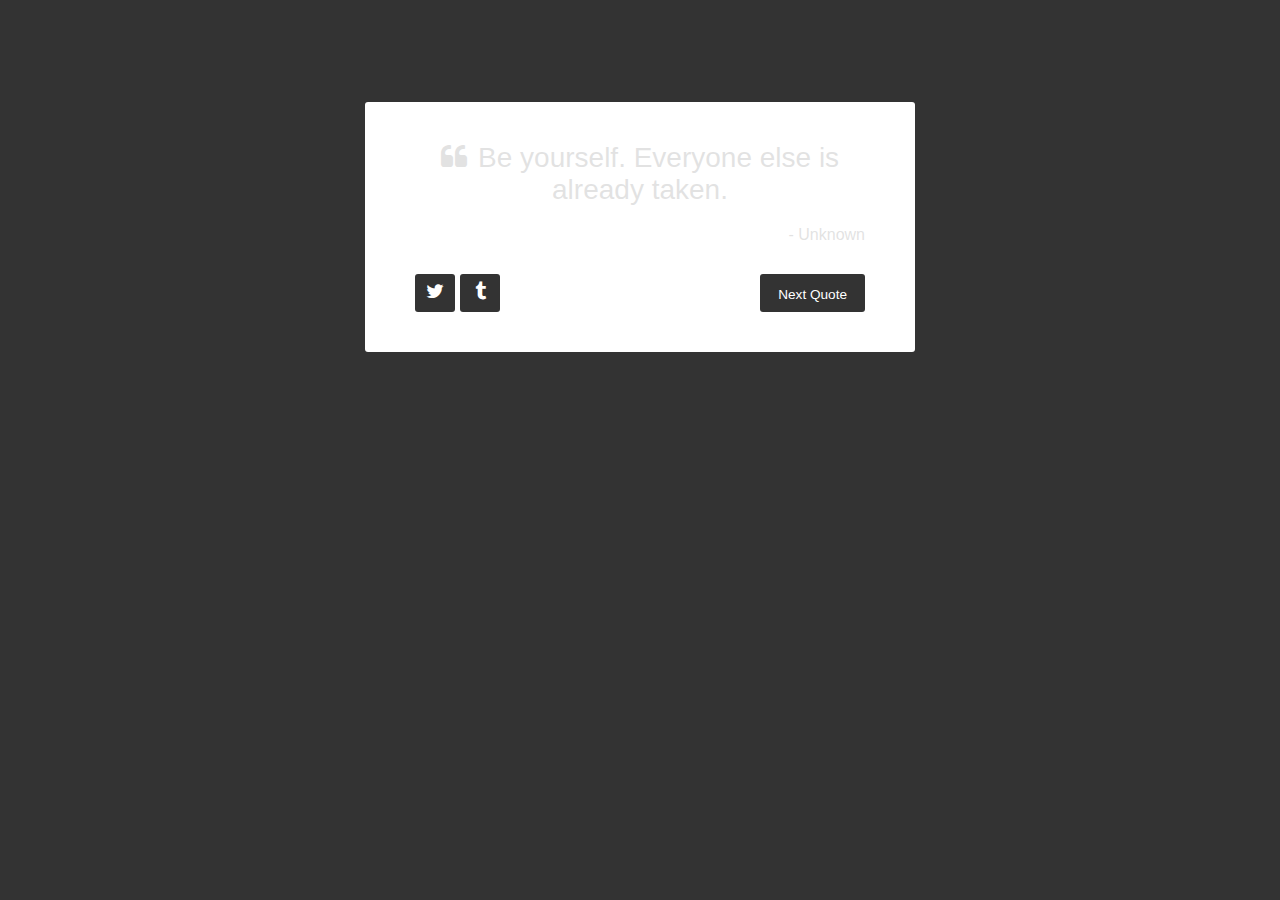
<file: index.html>
<html>
  <head>
    <title>Quote Generator</title>
    <link rel="stylesheet" href="https://maxcdn.bootstrapcdn.com/font-awesome/4.3.0/css/font-awesome.min.css">
     <link rel="stylesheet" href="./css/styles.css">
    <script type="text/javascript" src="./jsFiles/jquery.min.js "></script>
    <script type="text/javascript" src="./jsFiles/script.js "></script> 
    <script type="text/javascript" language="javascript" src="getdata.json"></script> 

  </head>

  <body>    
    <div class="mainContainer">
  <div class="quote">
    <i class="fa fa-quote-left"> </i><span id="text"></span>
  </div>
  <div class="author">
    - <span id="authorId"></span>
  </div>
  <div class="buttons">
    <a class="button" id="tweet" title="Tweet this quote!" target="_blank" href="https://twitter.com" >
      <i class="fa fa-twitter"></i>
    </a>
     <a class="button" id="tumblr" title="Post this quote on tumblr!" target="_blank" href="https://www.tumblr.com">
      <i class="fa fa-tumblr"></i>
    </a>
    <button class="button" id="new-quote">Next Quote</button>
  </div>
</div>

</body></html>
</file>
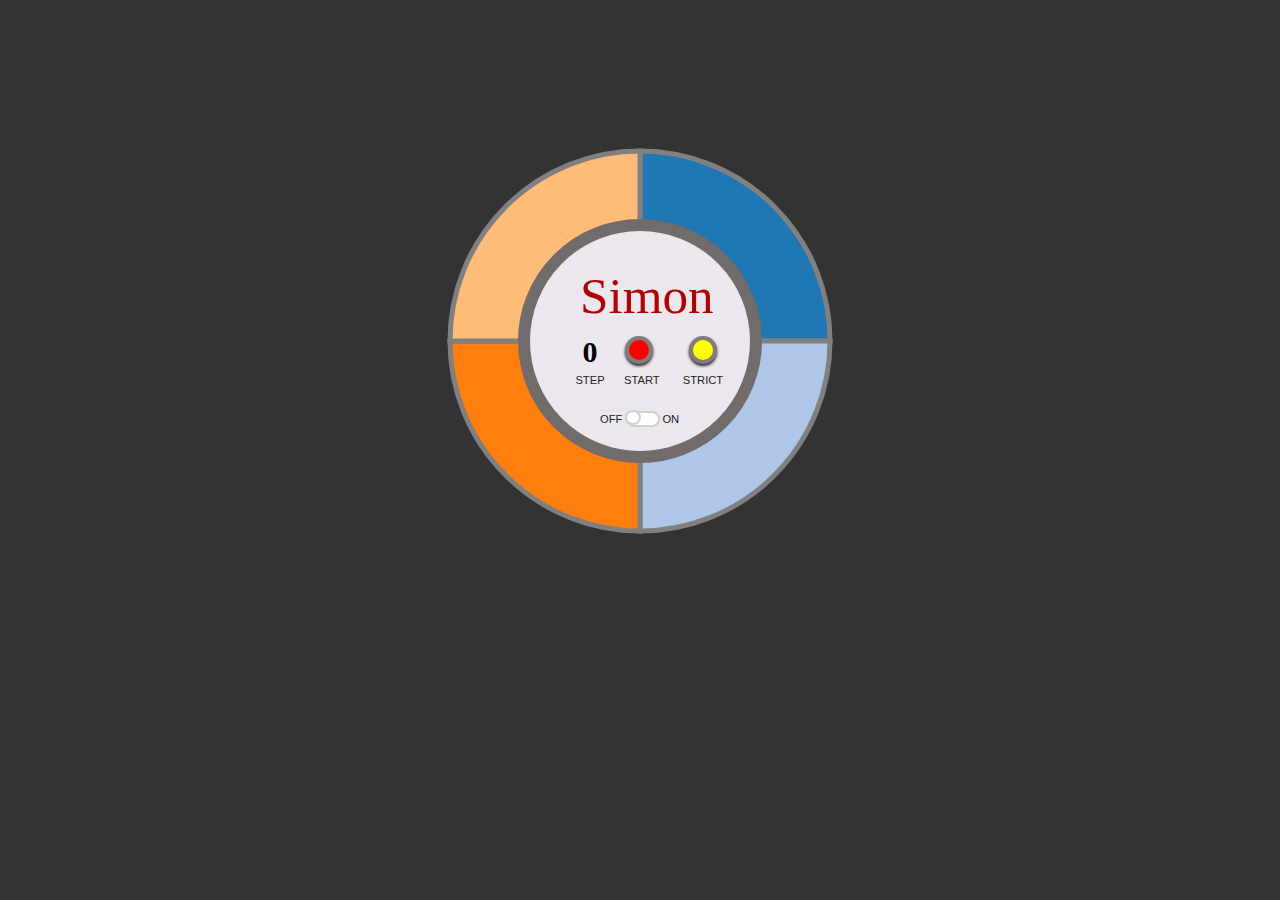
<file: game.html>
<html>
  <head>
    <title>Simon Game</title>
     <link rel="stylesheet" href="./css/gameStyles.css">
     <script type="text/javascript" src="./jsFiles/d3.min.js "></script>
     <script type="text/javascript" src="./jsFiles/jquery.min.js "></script>
     <audio id="type_0" src="https://s3.amazonaws.com/freecodecamp/simonSound1.mp3"></audio>
     <audio id="type_1" src="https://s3.amazonaws.com/freecodecamp/simonSound2.mp3"></audio>
     <audio id="type_2" src="https://s3.amazonaws.com/freecodecamp/simonSound3.mp3"></audio>
     <audio id="type_3" src="https://s3.amazonaws.com/freecodecamp/simonSound4.mp3"></audio>
     <audio id="errorBuzz" src="./beep-05.mp3"></audio>
  </head>

  <body>
    <div class="mainContainer1">
    <div class="center">
     <h1 class="brand" style="padding-left:30px;margin-bottom:10px">Simon</h1>
     <div class="rw"  style="padding-left:30px">
       <div class="display inline">
         <h1 class="counter" style="font-size:30px;font-weight:bold">0</h1>
         <h3 class="label">STEP</h3>
       </div>
       <div class="btn-box inline">
         <div class="round-btn" id="start" style="right: 10px;background-color:red"></div>
         <h3 class="label" style="padding-right: 28px;">START</h3>
       </div>
       <div class="btn-box inline">
         <div class="round-btn" id="strict"></div>
         <h3 class="label">STRICT</h3>
         
       </div>
     </div>
     <div class="rw bot " style="padding-left:70px;display:inline-block;padding-top:20px">
       <h3 class="label inline">OFF</h3>
       <div  class="toggle-button" id="ded" ><button></button></div>
       <h3 class="label inline" style="float:right;margin-left:40px">ON</h3>
     </div>
  </div>
</div>
         <script type="text/javascript">

                                        $('#ded').click(function(){
                                                               if($(".toggle-button").hasClass("toggle-button-selected"))
                                                               {
                                                                $(".toggle-button").removeClass('toggle-button-selected');
                                                                reset();
                                                                start='off';
                                                                strictMode='off';
                                                                $("#strict").css("background-color","yellow");
                                                                gameStatus=false;
                                                               }
                                                                else
                                                                {
                                                                  $(".toggle-button").addClass('toggle-button-selected');
                                                                  reset();
                                                                  strictMode='off';
                                                                  $("#strict").css("background-color","yellow");
                                                                  //play();
                                                                  gameStatus=true;

                                                                 }                          
                                                             })


                                    var dataset = {
                                      apples: [1, 1, 1,1]
                                    };
                                    var currentButton,noClickStatus=false,noActivity=false,counter=0,strictMode='off',gameStatus=false,start='off';
                                    var width = 400,
                                        height = 400,
                                        radius = Math.min(width, height) / 2;


                                    var generatedSeq =[],userInputSequence=[],machinePlaySequence=[],generatedSeqFormat=[];

                                    var color = d3.scale.category20();

                                    var pie = d3.layout.pie()
                                        .sort(null);

                                    var arc = d3.svg.arc()
                                        .innerRadius(radius-200)
                                        .outerRadius(radius-10);

                                    var svg = d3.select(".mainContainer1").append("svg")
                                        .attr("width", width)
                                        .attr("height", height)
                                        .append("g")
                                        .attr("transform", "translate(" + width / 2 + "," + height / 2 + ")");

                                    var path = svg.selectAll("path")
                                        .data(pie(dataset.apples))
                                      .enter().append("path")
                                        .attr("fill", function(d, i) { return color(i); })
                                        .attr("d", arc)
                                        .attr("class","buttons")
                                        .style("stroke-width",5)
                                        .style("stroke","grey")
                                        .attr("id",function(d,i){ return "type_"+i; })
                                        .on('click',function(d){
                                                    if(gameStatus==true && start=='on')
                                                    {
                                                                      noClickStatus=false;
                                                                      d3.select(this)
                                                                              .style("stroke-width",10)
                                                                              .transition()
                                                                              .duration(500)
                                                                              .style("stroke-width",5);
                                                                      document.getElementById(d3.select(this).attr("id")).play();
                                                                      userInputSequence.push(d3.select(this).attr("id"))
                                                                     
                                                                                    if(userInputSequence.length===generatedSeqFormat.length)
                                                                                      {if(arraysEqual(userInputSequence,generatedSeqFormat))
                                                                                          {if(counter==20)
                                                                                            { 
                                                                                              if (confirm('Congratulations, You Won! Want to play again?')){
                                                                                                 generatedSeq=[];
                                                                                                 userInputSequence=[];
                                                                                                 generatedSeqFormat=[];
                                                                                                 counter=0;
                                                                                                 $('.counter').text(counter);
                                                                                                 setTimeout(function(){
                                                                                                    play()
                                                                                                  },3000)}
                                                                                              else{  
                                                                                                 alert("Exiting! Hit 'ON' to start again")
                                                                                                 counter=0;
                                                                                                 $('.counter').text(counter);
                                                                                                  }
                                                                                            }   
                                                                                            else{
                                                                                              setTimeout(function(){
                                                                                              play()
                                                                                            },3000)}
                                                                                          }
                                                                                          else
                                                                                          {if(strictMode=='on')
                                                                                            {         
                                                                                              document.getElementById("errorBuzz").play();
                                                                                              setTimeout(function(){
                                                                                                      reset();
                                                                                                      play();
                                                                                                       },2000)
                                                                                            }
                                                                                            else {
                                                                                              playHint();  
                                                                                              }}}
                                                                                      else if(userInputSequence.length > generatedSeqFormat.length)
                                                                                      {
                                                                                        if(strictMode=='on'){
                                                                                          document.getElementById("errorBuzz").play();
                                                                                        }
                                                                                        alert("Oops! you played more than expected tones. Start again!")
                                                                                        reset();
                                                                                        //play();
                                                                                      }
                                                                                    else if(userInputSequence.length < generatedSeqFormat.length)
                                                                                      {
                                                                                            var temp1=[],j=0;
                                                                                            for(var i=0;i<userInputSequence.length;i++){
                                                                                              temp1.push(generatedSeqFormat[j]);
                                                                                              j++;}
                                                                                            if(arraysEqual(userInputSequence,temp1)==false){
                                                                                              setTimeout(function(){
                                                                                                console.log(strictMode)
                                                                                                if(strictMode=='off')
                                                                                                {
                                                                                                  //alert("Enter the correct pattern")
                                                                                                  playHint(); 
                                                                                                }
                                                                                                else if(strictMode=='on')
                                                                                                {
                                                                                                  // setTimeout(function(){
                                                                                                    document.getElementById("errorBuzz").play();
                                                                                                 reset();
                                                                                                 play();
                                                                                                  // },1000)
                                                                                               }
                                                                                                //document.getElementById("errorBuzz").play();
                                                                                                 },500)}
                                                                                      }
                                                    }
                                                      
                                                      
                                         });



                                      // setInterval(function(){
                                      //   noActivity=true
                                      // },3000)
                                        
                                         onInactive(10000, function(){
                                          //console.log(strictMode)
                                       // console.log('Inactive for 10 seconds');  
                                        // if((noActivity==true) && (strictMode=='off'))
                                        //   //alert("Press more keys and complete the pattern")
                                        //   // $('#start').click();
                                        if(gameStatus==true && start=='on'){
                                        if(strictMode=='off')
                                        {playHint()}
                                        else
                                        {reset();
                                        document.getElementById("errorBuzz").play();
                                         play()}
                                        }
                                        //noActivity=true; 
                                    });
                                        

                                        $('#strict').click(function(){
                                          setTimeout(function(){
                                           if(gameStatus==true && start=='on'){
                                                              if(strictMode=='off')
                                                              {strictMode='on';
                                                              $("#strict").css("background-color","red");}
                                                              
                                                              else
                                                              {strictMode='off';
                                                              $("#strict").css("background-color","yellow");}
                                                                 reset();
                                                                 setTimeout(function(){
                                                                    play()
                                                                  },1000)
                                            }
                                          },500)
                                        })

                                    function reset(){
                                                                 generatedSeq=[];
                                                                 userInputSequence=[];
                                                                 generatedSeqFormat=[];
                                                                 counter=0;
                                                                 $('.counter').text(counter);
                                    }
                                    $('#start').click(function(){
                                          if(gameStatus){
                                                                strictMode=='off';
                                                                $("#strict").css("background-color","yellow");
                                                                start='on';
                                                                 reset();
                                                                 setTimeout(function(){
                                                                    play()
                                                                  },500)
                                          }
                                        })
                                    function onInactive(ms, cb){   
                                       
                                        var wait = setTimeout(cb, ms); 
                                        
                                        document.onmousemove = document.mousedown = document.mouseup = document.onkeydown = document.onkeyup = document.focus = function(){
                                            clearTimeout(wait);
                                            wait = setTimeout(cb, ms);
                                                
                                        };
                                    } 

                                    function playHint(){
                                      if(gameStatus){
                                      console.log("playhint called")
                                      userInputSequence=[];
                                                            //generatedSeqFormat=[];
                                                            setTimeout(function(){
                                                            document.getElementById("errorBuzz").play();
                                                             },2000)
                                                            setTimeout(function(){
                                                             generatedSeqFormat=[];
                                                             generatedSeq.forEach(function(d){
                                                                                                generatedSeqFormat.push("type_"+(d-1));
                                                                                            })
                                                             animateSound(generatedSeq);
                                                            },3000)
                                    }
                                    }
                                    function play(){
                                      if(gameStatus){
                                                  counter=counter+1;
                                                
                                                noActivity=false;
                                                 console.log("play called")
                                                 generatedSeqFormat=[];
                                                    //gameCounter++;
                                                    generatedSeq.push(rand());
                                                    generatedSeq.forEach(function(d){
                                                        generatedSeqFormat.push("type_"+(d-1));
                                                    })
                                                    animateSound(generatedSeq);
                                                    noActivity=true;
                                                    userInputSequence=[];
                                                    $('.counter').text(generatedSeq.length);
                                      }
                                      
                                    }


                                      function animateSound(){

                                        //console.log(generatedSeq)

                                          generatedSeq.forEach(function(d,i){
                                            //console.log(d)
                                            setTimeout((function(_){
                                     //console.log(_);
                                              return function(){

                                                  d3.selectAll("path")
                                                    .each(function(d_){

                                                        var class_ = d3.select(this).attr("id");
                                                       
                                                        if("type_"+(_-1) === class_){
                                                          
                                                          //console.log("type_"+(_-1));
                                                          d3.select(this)
                                                              .style("stroke-width",15)
                                                              .transition()
                                                              .duration(500)
                                                              .style("stroke-width",5);
                                                          if(gameStatus){
                                                            document.getElementById("type_"+(_-1)).play();
                                                          }
                                                        }else{
                                                          d3.select(this).style("stroke","grey");
                                                        }

                                                    })
                                                }
                                              //makesound
                                              //and Make the animation
                                            })(d),i*1000)
                                          })
                                    }

                                       function arraysEqual(arr1, arr2) {
                                        if(arr1.length !== arr2.length)
                                            return false;
                                        for(var i = arr1.length; i--;) {
                                            if(arr1[i] !== arr2[i])
                                                return false;
                                        }

                                        return true;
                                    }
                                      




                                      function rand(num){

                                        return Math.floor(Math.random()*4+1);
                                      }


</script>


 
</body></html>
</file>
<file: css/styles.css>
/*@import url(https://fonts.googleapis.com/css?family=Raleway:400,500);*/

/* for quote generator*/

.mainContainer {
  border-radius: 3px;
  position: relative;
  margin: 8% auto auto auto;
  width: 450px;
  padding: 40px 50px;
  display: table;
  background-color: #fff;
}
.mainContainer .quote {
  text-align: center;
  width: 450px;
  height: auto;
  clear: both;
  font-weight: 500;
  font-size: 1.75em;
}
.mainContainer .quote i {
  font-size: 1.0em;
  margin-right: 0.4em;
}
.mainContainer .author {
  width: 450px;
  height: auto;
  clear: both;
  padding-top: 20px;
  font-size: 1em;
  text-align: right;
}
.mainContainer .buttons {
  width: 450px;
  margin: auto;
  display: block;
}
.mainContainer .buttons .button {
  height: 38px;
  border: none;
  border-radius: 3px;
  color: #fff;
  background-color: #333;
  outline: none;
  font-size: 0.85em;
  padding: 8px 18px 6px 18px;
  margin-top: 30px;
  opacity: 1;
  cursor: pointer;
}
.mainContainer .buttons .button:hover {
  opacity: 0.9;
}
.mainContainer .buttons .button#tweet, .mainContainer .buttons .button#tumblr {
  float: left;
  padding: 0px;
  padding-top: 8px;
  text-align: center;
  font-size: 1.2em;
  margin-right: 5px;
  height: 30px;
  width: 40px;
}
.mainContainer .buttons .button#new-quote {
  float: right;
}

* {
  margin: 0;
  padding: 0;
  list-style: none;
  vertical-align: baseline;
}

div {
  position: relative;
  z-index: 2;
}

body {
  background-color: #333;
  color: #333;
  font-family: 'Raleway', sans-serif;
  font-weight: 400;
}
</file>
<file: css/gameStyles.css>
/*css for toggle button*/
  
.toggle-button { right: 53px;top: 3px;background-color: white; /*margin: -2px 0  0 16px;*/ float:right;border-radius: 12px; border: 2px solid #D0D0D0; height: 12px; cursor: pointer; width: 30px; position: relative; /*display: inline-block;*/ user-select: none; -webkit-user-select: none; -ms-user-select: none; -moz-user-select: none; }
.toggle-button button { cursor: pointer; outline: 0; display:block; position: absolute; left: 0; top: 0; border-radius: 100%; width: 15px; height: 15px; background-color: white; float: left; margin: -3px 0 0 -3px; border: 2px solid #D0D0D0; transition: left 0.3s; }
.toggle-button-selected { background-color: #af0404; border: 2px solid #af0404;}
.toggle-button-selected button { left: 15px; top: 0; margin: 0; border: none; width: 11px; height: 11px; box-shadow: 0 0 4px rgba(0,0,0,0.1); }



body {
  background-color: #333;
} 
.mainContainer1
{
  border-radius: 3px;
  position: relative;
  margin: 8% auto auto auto;
  width: 300px;
  height: 400px;
  padding: 40px 50px;
  display: table;
  background-color: #333;
}

#circle {
          width: 100%;
          height: 100%;
          margin: auto auto auto auto;
          border-radius: 50%;
          background: brown;
    }

.brand{
  
  color : #af0404;
  font-size: 3.2em;
  margin-top : 35px;
  margin-left : 20px;
}

.center{
  width:220px;
  height:220px;
  position : absolute;
  border-radius:100%;
  top:50%;
  left:50%;
  margin: -122px 0 0  -122px;
  background-color:#ECE7EE;
  border: 12px solid #716b6b;
}


.round-btn{
  cursor:pointer;
  width : 20px;
  height : 20px;
  position: relative;
  background-color : yellow;
  border-radius : 100%;
  border : 4px solid #807d7d;
  box-shadow : 0px 2px 3px #222;
  margin:auto;
  top : -5px;
}




 h1, h2, h3, h4, h5, h6, p {
  margin: 0;
  padding: 0;
  border: 0;
  font-size: 100%;
  font: inherit;
  vertical-align: baseline;
  
   /* Disable mouse selection */
  -webkit-user-select: none; /* Chrome/Safari */        
  -moz-user-select: none; /* Firefox */
  -ms-user-select: none; /* IE10+ */

  /* Rules below not implemented in browsers yet */
  -o-user-select: none;
  user-select: none;
 }


.inline{
  display: inline-block;
}

.push{
  position  : relative;
  width:200px;
  height:200px;
  background-color : grey;
  border: 12px solid #333;
}



.wrap{
  width: 472px;
  height:472px;
  border-radius:100%;
  position: relative;
  text-align: center;
  margin:auto;
  background-color:#333;
  top:10vh;
  box-shadow: 0px 0px 12px #222;
}

.wrap-in{
  position: relative;
  top:12px;
}



.brand .small{
  font-size : 0.3em;
  position : relative;
  top : -20px;
}



.round-btn:active{
    box-shadow : 0 1px 1px #292929;
    top : -4px;
}




.label{
  color : #222;
  font-family : 'Oswald',Arial,sans;
  font-size:0.7em;
  margin-top:5px;
  text-align:center;
}

.display{
  width : 60px;
  position:relative;
  text-align:center;
}

.btn-box{
  width : 50px;
  position:relative;
}
</file>
